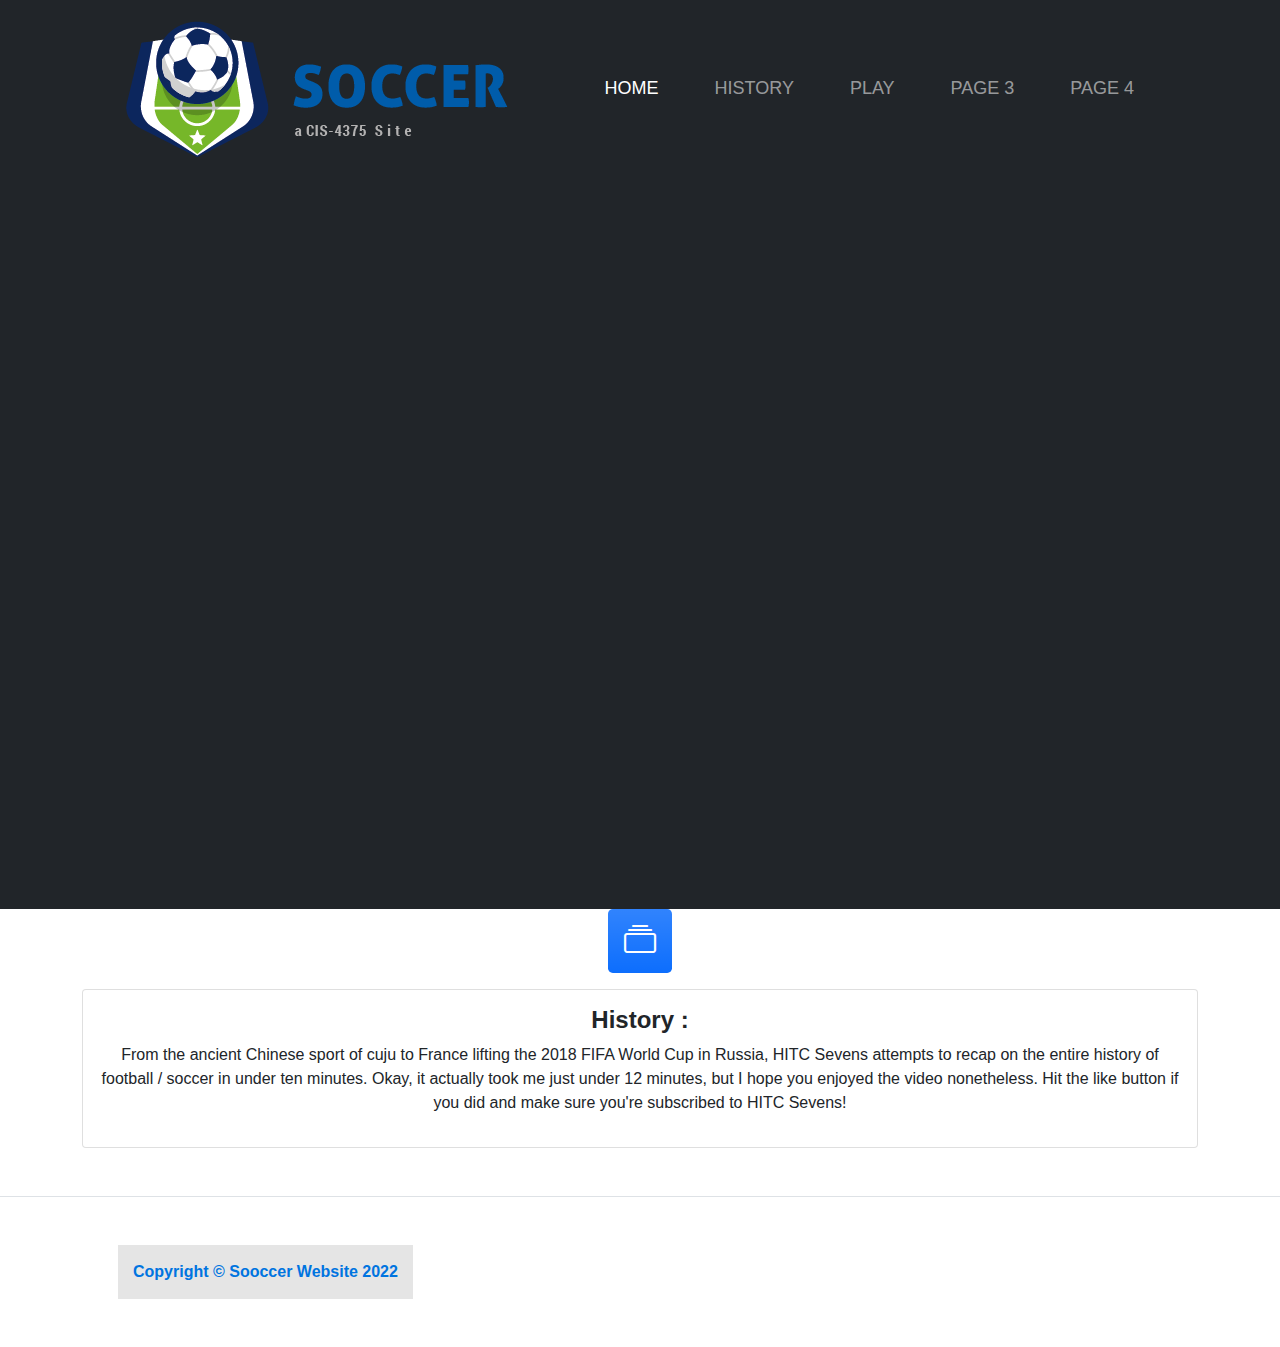
<file: history.html>
<!DOCTYPE html>
<html lang="en">
    <head>
        <meta charset="utf-8" />
        <meta name="viewport" content="width=device-width, initial-scale=1, shrink-to-fit=no" />
        <meta name="description" content="Home Page of Soccer Website" />
        <meta name="author" content="Yasir" />
        <title>Soccer Website</title>
        <!-- Favicon-->
        <link rel="icon" type="image/x-icon" href="/assets/favicon.ico" />
        <!-- Bootstrap icons-->
        <link href="https://cdn.jsdelivr.net/npm/bootstrap-icons@1.4.1/font/bootstrap-icons.css" rel="stylesheet" />
        <!-- Core theme CSS (includes Bootstrap)-->
        <link href="/css/styles.css" rel="stylesheet" />
        <!-- download one nav page for Menu -->
        <script src="js/jquery-1.10.2.js"></script>
    </head>
    <body>
    <!-- import content of header from nav.html -->
    <div id="nav-placeholder">
        <script>
        $(function(){
          $("#nav-placeholder").load("nav.html");
        });
        </script>
    </div>
    <!-- end code of import content of header from nav.html -->
            </div>
        </nav>
        <!-- Header-->
        <header class="bg-dark py-5">
            <div class="container px-5">
                <div class="row gx-5 justify-content-center">
                    <div class="col-lg-0">
                        <div class="position-relative">
                                <!-- add this later https://codepen.io/jenya/pen/BayZGMq -->
                                <iframe width="1120" height="630" src="https://www.youtube-nocookie.com/embed/FBIwiK7U9l0?controls=0" title="YouTube video player" frameborder="0" allow="accelerometer; autoplay; clipboard-write; encrypted-media; gyroscope; picture-in-picture" allowfullscreen></iframe>                        </div>
                    </div>
                </div>
            </div>
        </header>
        <!-- Features section-->
        <section class="border-bottom" id="features">
            <div class="container">
                <div class="row">
                    <div class="mb-5 mb-lg-0">
                        <div class="feature bg-primary bg-gradient text-white rounded-3 mb-3"><i class="bi bi-collection"></i></div>
                        <div class="card mb-5">
                            <div class="card-body">
                              <h4 class="card-title fw-bolder">History : </h4>
                              <p class="card-text">From the ancient Chinese sport of cuju to France lifting the 2018 FIFA World Cup in Russia, HITC Sevens attempts to recap on the entire history of football / soccer in under ten minutes.

                                Okay, it actually took me just under 12 minutes, but I hope you enjoyed the video nonetheless. Hit the like button if you did and make sure you're subscribed to HITC Sevens!</p>
                           </p>
                            </div>
                          </div>
                         </div>
                </div>
            </div>
        </section>

        <!-- Footer-->
        <footer class="py-5 bg-footer">
            <div class="container px-5"><p class="m-0 text-center text-white">Copyright &copy; Sooccer Website 2022</p></div>
        </footer>
        <!-- Bootstrap core JS-->
        <script src="https://cdn.jsdelivr.net/npm/bootstrap@5.1.3/dist/js/bootstrap.bundle.min.js"></script>
        <!-- Core theme JS-->
        <script src="js/scripts.js"></script>
        <!-- * * * * * * * * * * * * * * * * * * * * * * * * * * * * * * * * * * * * * * * *-->
        <!-- * *                               SB Forms JS                               * *-->
        <!-- * * Activate your form at https://startbootstrap.com/solution/contact-forms * *-->
        <!-- * * * * * * * * * * * * * * * * * * * * * * * * * * * * * * * * * * * * * * * *-->
        <script src="https://cdn.startbootstrap.com/sb-forms-latest.js"></script>
    </body>
</html>
</file>
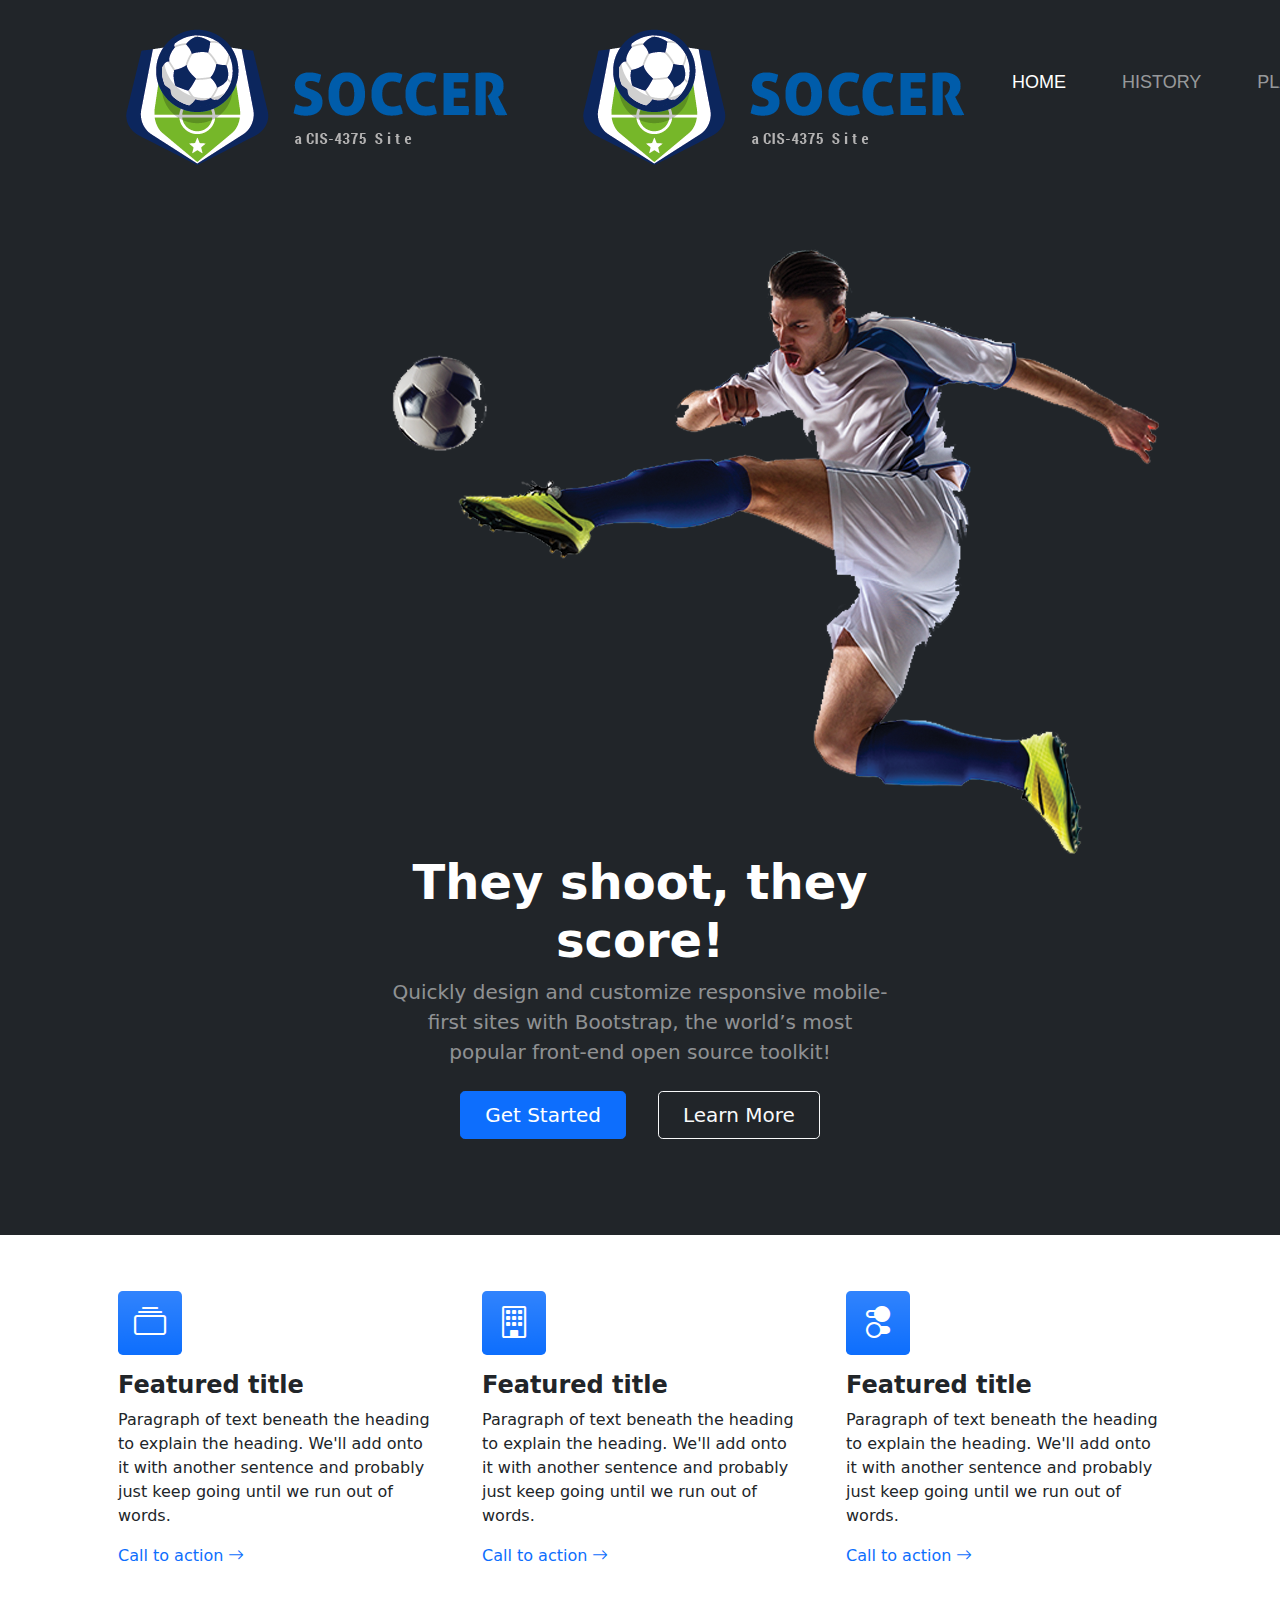
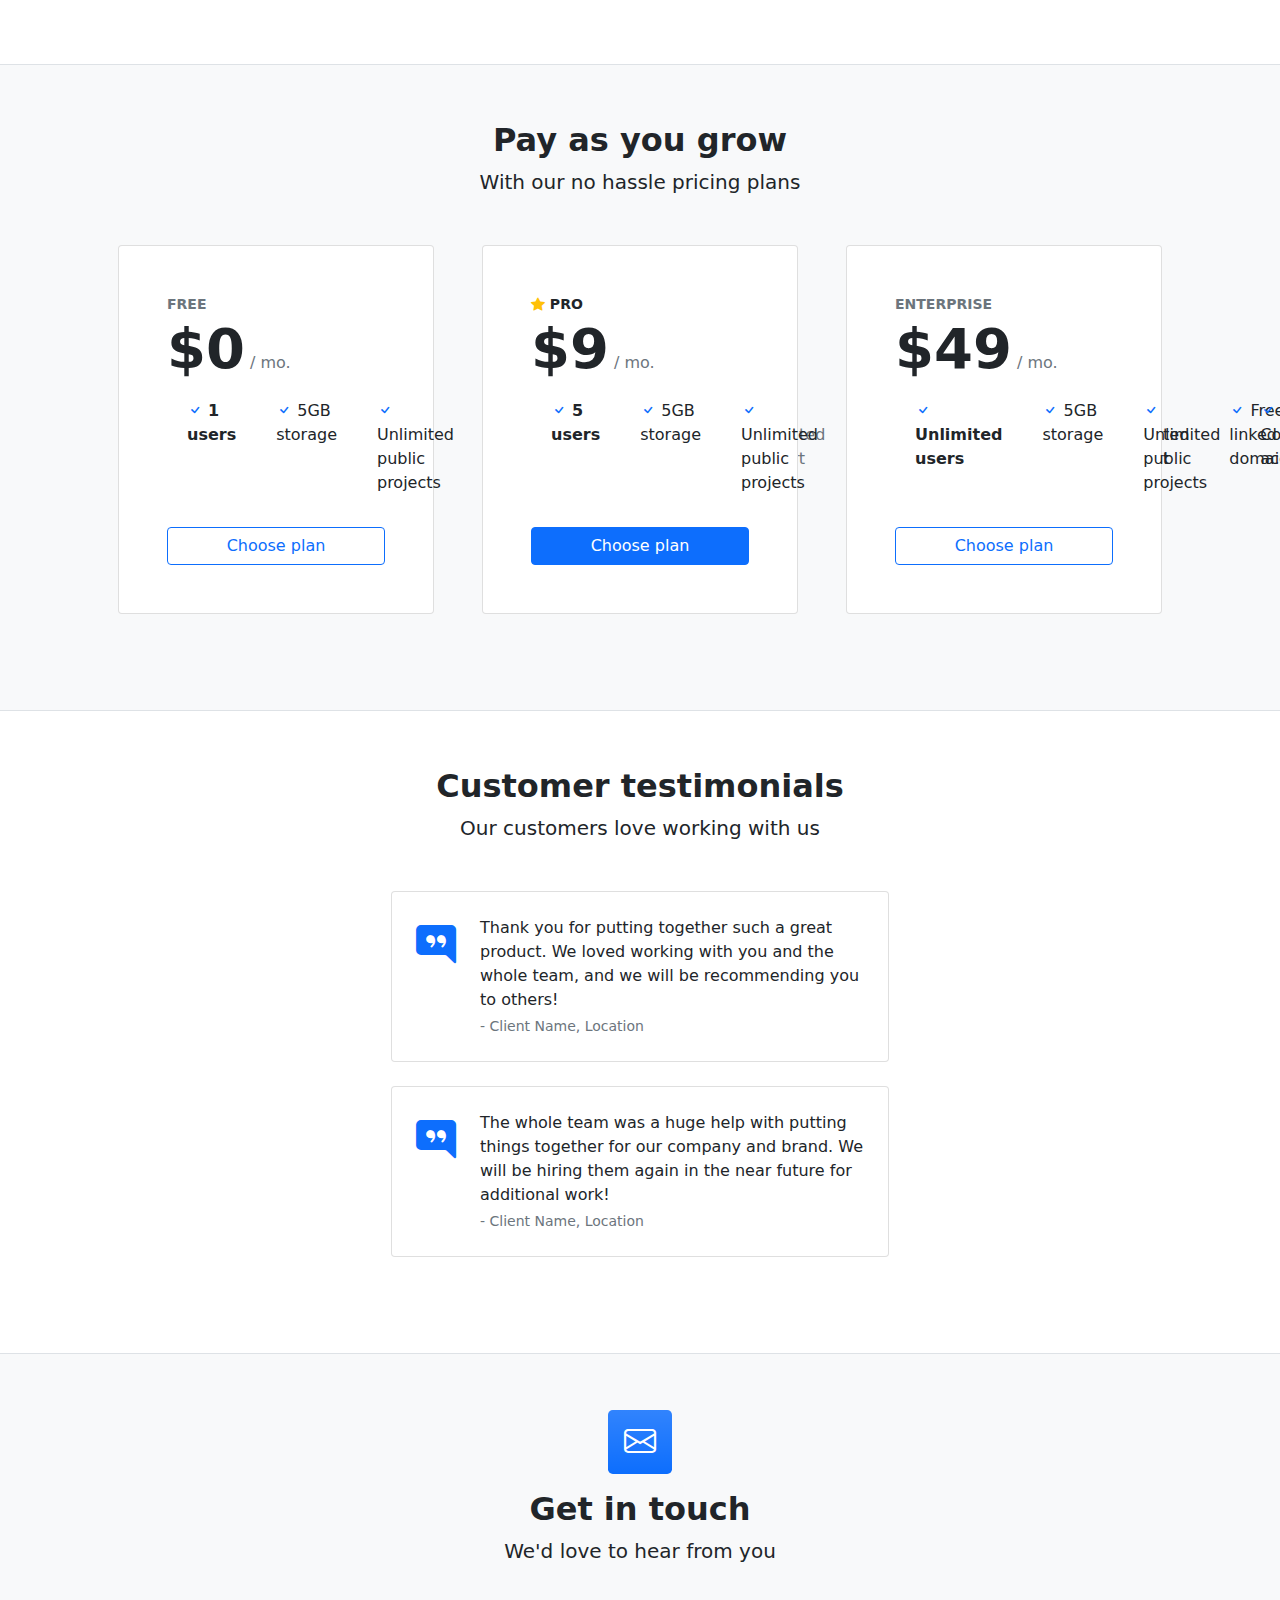
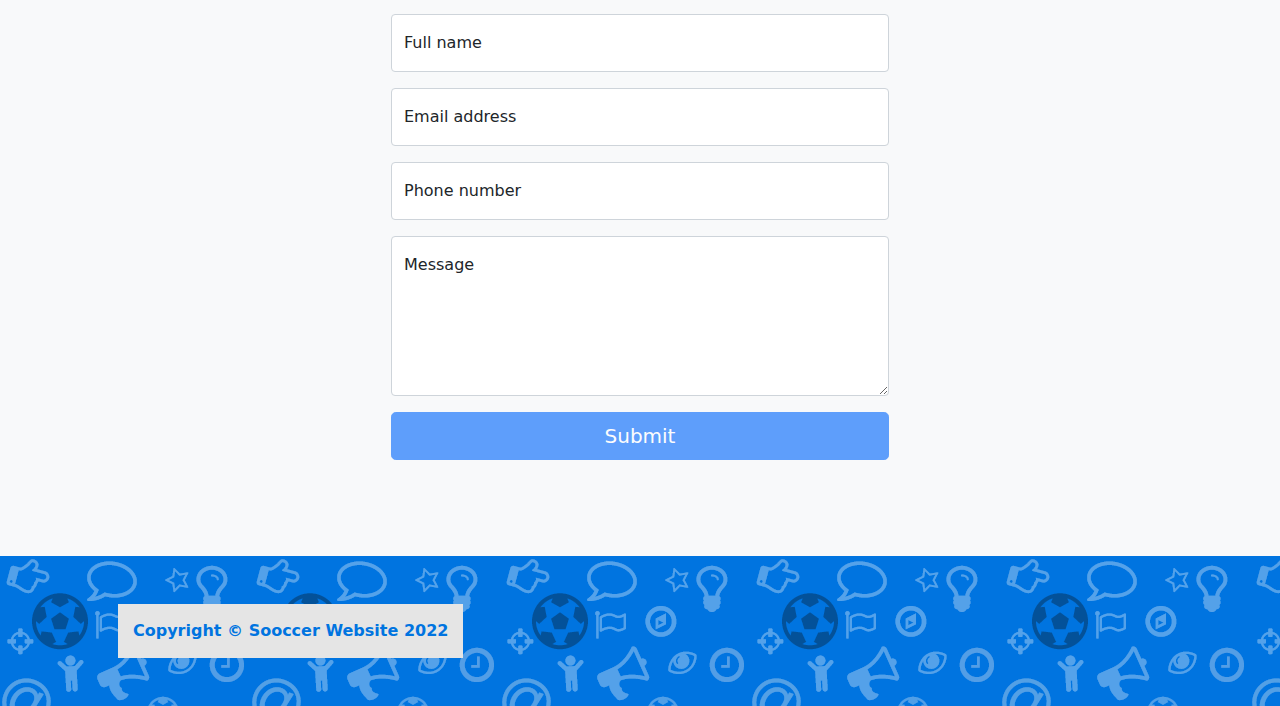
<file: index - Copy.html>
<!DOCTYPE html>
<html lang="en">
    <head>
        <meta charset="utf-8" />
        <meta name="viewport" content="width=device-width, initial-scale=1, shrink-to-fit=no" />
        <meta name="description" content="" />
        <meta name="author" content="" />
        <title>Soccer Website</title>
        <!-- Favicon-->
        <link rel="icon" type="image/x-icon" href="/sandbox/assets/favicon.ico" />
        <!-- Bootstrap icons-->
        <link href="https://cdn.jsdelivr.net/npm/bootstrap-icons@1.4.1/font/bootstrap-icons.css" rel="stylesheet" />
        <!-- Core theme CSS (includes Bootstrap)-->
        <link href="/sandbox/css/styles.css" rel="stylesheet" />
        <!-- download one nav page for Menu -->
        <script src="js/jquery-1.10.2.js"></script>
    </head>
    <body>
        <!-- Responsive navbar-->
        <nav class="navbar navbar-expand-lg navbar-dark bg-dark">
            <div class="container px-5">
                <a class="navbar-brand" href="#!"><img src="/sandbox/assets/Logo.png" alt="Soccer Website"></a>
                <button class="navbar-toggler" type="button" data-bs-toggle="collapse" data-bs-target="#navbarSupportedContent" aria-controls="navbarSupportedContent" aria-expanded="false" aria-label="Toggle navigation"><span class="navbar-toggler-icon"></span></button>
<!--Navigation bar-->
    <div id="nav-placeholder">
        <script>
        $(function(){
          $("#nav-placeholder").load("nav.html");
        });
        </script>
    </div>

<!--end of Navigation bar-->
            </div>
        </nav>
        <!-- Header-->
        <header class="bg-dark py-5">
            <div class="container px-5">
                <div class="row gx-5 justify-content-center">
                    <div class="col-lg-6">
                        <div class="text-center my-5">
                            <img src="/sandbox/assets/img/shoot.png" alt="shoot">
                            <h1 class="display-5 fw-bolder text-white mb-2">They shoot, they score!</h1>
                            <p class="lead text-white-50 mb-4">Quickly design and customize responsive mobile-first sites with Bootstrap, the world’s most popular front-end open source toolkit!</p>
                            <div class="d-grid gap-3 d-sm-flex justify-content-sm-center">
                                <a class="btn btn-primary btn-lg px-4 me-sm-3" href="#features">Get Started</a>
                                <a class="btn btn-outline-light btn-lg px-4" href="#!">Learn More</a>
                            </div>
                        </div>
                    </div>
                </div>
            </div>
        </header>
        <!-- Features section-->
        <section class="py-5 border-bottom" id="features">
            <div class="container px-5 my-5">
                <div class="row gx-5">
                    <div class="col-lg-4 mb-5 mb-lg-0">
                        <div class="feature bg-primary bg-gradient text-white rounded-3 mb-3"><i class="bi bi-collection"></i></div>
                        <h2 class="h4 fw-bolder">Featured title</h2>
                        <p>Paragraph of text beneath the heading to explain the heading. We'll add onto it with another sentence and probably just keep going until we run out of words.</p>
                        <a class="text-decoration-none" href="#!">
                            Call to action
                            <i class="bi bi-arrow-right"></i>
                        </a>
                    </div>
                    <div class="col-lg-4 mb-5 mb-lg-0">
                        <div class="feature bg-primary bg-gradient text-white rounded-3 mb-3"><i class="bi bi-building"></i></div>
                        <h2 class="h4 fw-bolder">Featured title</h2>
                        <p>Paragraph of text beneath the heading to explain the heading. We'll add onto it with another sentence and probably just keep going until we run out of words.</p>
                        <a class="text-decoration-none" href="#!">
                            Call to action
                            <i class="bi bi-arrow-right"></i>
                        </a>
                    </div>
                    <div class="col-lg-4">
                        <div class="feature bg-primary bg-gradient text-white rounded-3 mb-3"><i class="bi bi-toggles2"></i></div>
                        <h2 class="h4 fw-bolder">Featured title</h2>
                        <p>Paragraph of text beneath the heading to explain the heading. We'll add onto it with another sentence and probably just keep going until we run out of words.</p>
                        <a class="text-decoration-none" href="#!">
                            Call to action
                            <i class="bi bi-arrow-right"></i>
                        </a>
                    </div>
                </div>
            </div>
        </section>
        <!-- Pricing section-->
        <section class="bg-light py-5 border-bottom">
            <div class="container px-5 my-5">
                <div class="text-center mb-5">
                    <h2 class="fw-bolder">Pay as you grow</h2>
                    <p class="lead mb-0">With our no hassle pricing plans</p>
                </div>
                <div class="row gx-5 justify-content-center">
                    <!-- Pricing card free-->
                    <div class="col-lg-6 col-xl-4">
                        <div class="card mb-5 mb-xl-0">
                            <div class="card-body p-5">
                                <div class="small text-uppercase fw-bold text-muted">Free</div>
                                <div class="mb-3">
                                    <span class="display-4 fw-bold">$0</span>
                                    <span class="text-muted">/ mo.</span>
                                </div>
                                <ul class="list-unstyled mb-4">
                                    <li class="mb-2">
                                        <i class="bi bi-check text-primary"></i>
                                        <strong>1 users</strong>
                                    </li>
                                    <li class="mb-2">
                                        <i class="bi bi-check text-primary"></i>
                                        5GB storage
                                    </li>
                                    <li class="mb-2">
                                        <i class="bi bi-check text-primary"></i>
                                        Unlimited public projects
                                    </li>
                                    <li class="mb-2">
                                        <i class="bi bi-check text-primary"></i>
                                        Community access
                                    </li>
                                    <li class="mb-2 text-muted">
                                        <i class="bi bi-x"></i>
                                        Unlimited private projects
                                    </li>
                                    <li class="mb-2 text-muted">
                                        <i class="bi bi-x"></i>
                                        Dedicated support
                                    </li>
                                    <li class="mb-2 text-muted">
                                        <i class="bi bi-x"></i>
                                        Free linked domain
                                    </li>
                                    <li class="text-muted">
                                        <i class="bi bi-x"></i>
                                        Monthly status reports
                                    </li>
                                </ul>
                                <div class="d-grid"><a class="btn btn-outline-primary" href="#!">Choose plan</a></div>
                            </div>
                        </div>
                    </div>
                    <!-- Pricing card pro-->
                    <div class="col-lg-6 col-xl-4">
                        <div class="card mb-5 mb-xl-0">
                            <div class="card-body p-5">
                                <div class="small text-uppercase fw-bold">
                                    <i class="bi bi-star-fill text-warning"></i>
                                    Pro
                                </div>
                                <div class="mb-3">
                                    <span class="display-4 fw-bold">$9</span>
                                    <span class="text-muted">/ mo.</span>
                                </div>
                                <ul class="list-unstyled mb-4">
                                    <li class="mb-2">
                                        <i class="bi bi-check text-primary"></i>
                                        <strong>5 users</strong>
                                    </li>
                                    <li class="mb-2">
                                        <i class="bi bi-check text-primary"></i>
                                        5GB storage
                                    </li>
                                    <li class="mb-2">
                                        <i class="bi bi-check text-primary"></i>
                                        Unlimited public projects
                                    </li>
                                    <li class="mb-2">
                                        <i class="bi bi-check text-primary"></i>
                                        Community access
                                    </li>
                                    <li class="mb-2">
                                        <i class="bi bi-check text-primary"></i>
                                        Unlimited private projects
                                    </li>
                                    <li class="mb-2">
                                        <i class="bi bi-check text-primary"></i>
                                        Dedicated support
                                    </li>
                                    <li class="mb-2">
                                        <i class="bi bi-check text-primary"></i>
                                        Free linked domain
                                    </li>
                                    <li class="text-muted">
                                        <i class="bi bi-x"></i>
                                        Monthly status reports
                                    </li>
                                </ul>
                                <div class="d-grid"><a class="btn btn-primary" href="#!">Choose plan</a></div>
                            </div>
                        </div>
                    </div>
                    <!-- Pricing card enterprise-->
                    <div class="col-lg-6 col-xl-4">
                        <div class="card">
                            <div class="card-body p-5">
                                <div class="small text-uppercase fw-bold text-muted">Enterprise</div>
                                <div class="mb-3">
                                    <span class="display-4 fw-bold">$49</span>
                                    <span class="text-muted">/ mo.</span>
                                </div>
                                <ul class="list-unstyled mb-4">
                                    <li class="mb-2">
                                        <i class="bi bi-check text-primary"></i>
                                        <strong>Unlimited users</strong>
                                    </li>
                                    <li class="mb-2">
                                        <i class="bi bi-check text-primary"></i>
                                        5GB storage
                                    </li>
                                    <li class="mb-2">
                                        <i class="bi bi-check text-primary"></i>
                                        Unlimited public projects
                                    </li>
                                    <li class="mb-2">
                                        <i class="bi bi-check text-primary"></i>
                                        Community access
                                    </li>
                                    <li class="mb-2">
                                        <i class="bi bi-check text-primary"></i>
                                        Unlimited private projects
                                    </li>
                                    <li class="mb-2">
                                        <i class="bi bi-check text-primary"></i>
                                        Dedicated support
                                    </li>
                                    <li class="mb-2">
                                        <i class="bi bi-check text-primary"></i>
                                        <strong>Unlimited</strong>
                                        linked domains
                                    </li>
                                    <li class="text-muted">
                                        <i class="bi bi-check text-primary"></i>
                                        Monthly status reports
                                    </li>
                                </ul>
                                <div class="d-grid"><a class="btn btn-outline-primary" href="#!">Choose plan</a></div>
                            </div>
                        </div>
                    </div>
                </div>
            </div>
        </section>
        <!-- Testimonials section-->
        <section class="py-5 border-bottom">
            <div class="container px-5 my-5 px-5">
                <div class="text-center mb-5">
                    <h2 class="fw-bolder">Customer testimonials</h2>
                    <p class="lead mb-0">Our customers love working with us</p>
                </div>
                <div class="row gx-5 justify-content-center">
                    <div class="col-lg-6">
                        <!-- Testimonial 1-->
                        <div class="card mb-4">
                            <div class="card-body p-4">
                                <div class="d-flex">
                                    <div class="flex-shrink-0"><i class="bi bi-chat-right-quote-fill text-primary fs-1"></i></div>
                                    <div class="ms-4">
                                        <p class="mb-1">Thank you for putting together such a great product. We loved working with you and the whole team, and we will be recommending you to others!</p>
                                        <div class="small text-muted">- Client Name, Location</div>
                                    </div>
                                </div>
                            </div>
                        </div>
                        <!-- Testimonial 2-->
                        <div class="card">
                            <div class="card-body p-4">
                                <div class="d-flex">
                                    <div class="flex-shrink-0"><i class="bi bi-chat-right-quote-fill text-primary fs-1"></i></div>
                                    <div class="ms-4">
                                        <p class="mb-1">The whole team was a huge help with putting things together for our company and brand. We will be hiring them again in the near future for additional work!</p>
                                        <div class="small text-muted">- Client Name, Location</div>
                                    </div>
                                </div>
                            </div>
                        </div>
                    </div>
                </div>
            </div>
        </section>
        <!-- Contact section-->
        <section class="bg-light py-5">
            <div class="container px-5 my-5 px-5">
                <div class="text-center mb-5">
                    <div class="feature bg-primary bg-gradient text-white rounded-3 mb-3"><i class="bi bi-envelope"></i></div>
                    <h2 class="fw-bolder">Get in touch</h2>
                    <p class="lead mb-0">We'd love to hear from you</p>
                </div>
                <div class="row gx-5 justify-content-center">
                    <div class="col-lg-6">
                        <!-- * * * * * * * * * * * * * * *-->
                        <!-- * * SB Forms Contact Form * *-->
                        <!-- * * * * * * * * * * * * * * *-->
                        <!-- This form is pre-integrated with SB Forms.-->
                        <!-- To make this form functional, sign up at-->
                        <!-- https://startbootstrap.com/solution/contact-forms-->
                        <!-- to get an API token!-->
                        <form id="contactForm" data-sb-form-api-token="API_TOKEN">
                            <!-- Name input-->
                            <div class="form-floating mb-3">
                                <input class="form-control" id="name" type="text" placeholder="Enter your name..." data-sb-validations="required" />
                                <label for="name">Full name</label>
                                <div class="invalid-feedback" data-sb-feedback="name:required">A name is required.</div>
                            </div>
                            <!-- Email address input-->
                            <div class="form-floating mb-3">
                                <input class="form-control" id="email" type="email" placeholder="name@example.com" data-sb-validations="required,email" />
                                <label for="email">Email address</label>
                                <div class="invalid-feedback" data-sb-feedback="email:required">An email is required.</div>
                                <div class="invalid-feedback" data-sb-feedback="email:email">Email is not valid.</div>
                            </div>
                            <!-- Phone number input-->
                            <div class="form-floating mb-3">
                                <input class="form-control" id="phone" type="tel" placeholder="(123) 456-7890" data-sb-validations="required" />
                                <label for="phone">Phone number</label>
                                <div class="invalid-feedback" data-sb-feedback="phone:required">A phone number is required.</div>
                            </div>
                            <!-- Message input-->
                            <div class="form-floating mb-3">
                                <textarea class="form-control" id="message" type="text" placeholder="Enter your message here..." style="height: 10rem" data-sb-validations="required"></textarea>
                                <label for="message">Message</label>
                                <div class="invalid-feedback" data-sb-feedback="message:required">A message is required.</div>
                            </div>
                            <!-- Submit success message-->
                            <!---->
                            <!-- This is what your users will see when the form-->
                            <!-- has successfully submitted-->
                            <div class="d-none" id="submitSuccessMessage">
                                <div class="text-center mb-3">
                                    <div class="fw-bolder">Form submission successful!</div>
                                    To activate this form, sign up at
                                    <br />
                                    <a href="https://startbootstrap.com/solution/contact-forms">https://startbootstrap.com/solution/contact-forms</a>
                                </div>
                            </div>
                            <!-- Submit error message-->
                            <!---->
                            <!-- This is what your users will see when there is-->
                            <!-- an error submitting the form-->
                            <div class="d-none" id="submitErrorMessage"><div class="text-center text-danger mb-3">Error sending message!</div></div>
                            <!-- Submit Button-->
                            <div class="d-grid"><button class="btn btn-primary btn-lg disabled" id="submitButton" type="submit">Submit</button></div>
                        </form>
                    </div>
                </div>
            </div>
        </section>
        <!-- Footer-->
        <footer class="py-5 bg-footer">
            <div class="container px-5"><p class="m-0 text-center text-white">Copyright &copy; Sooccer Website 2022</p></div>
        </footer>
        <!-- Bootstrap core JS-->
        <script src="https://cdn.jsdelivr.net/npm/bootstrap@5.1.3/dist/js/bootstrap.bundle.min.js"></script>
        <!-- Core theme JS-->
        <script src="js/scripts.js"></script>
        <!-- * * * * * * * * * * * * * * * * * * * * * * * * * * * * * * * * * * * * * * * *-->
        <!-- * *                               SB Forms JS                               * *-->
        <!-- * * Activate your form at https://startbootstrap.com/solution/contact-forms * *-->
        <!-- * * * * * * * * * * * * * * * * * * * * * * * * * * * * * * * * * * * * * * * *-->
        <script src="https://cdn.startbootstrap.com/sb-forms-latest.js"></script>
    </body>
</html>
</file>
